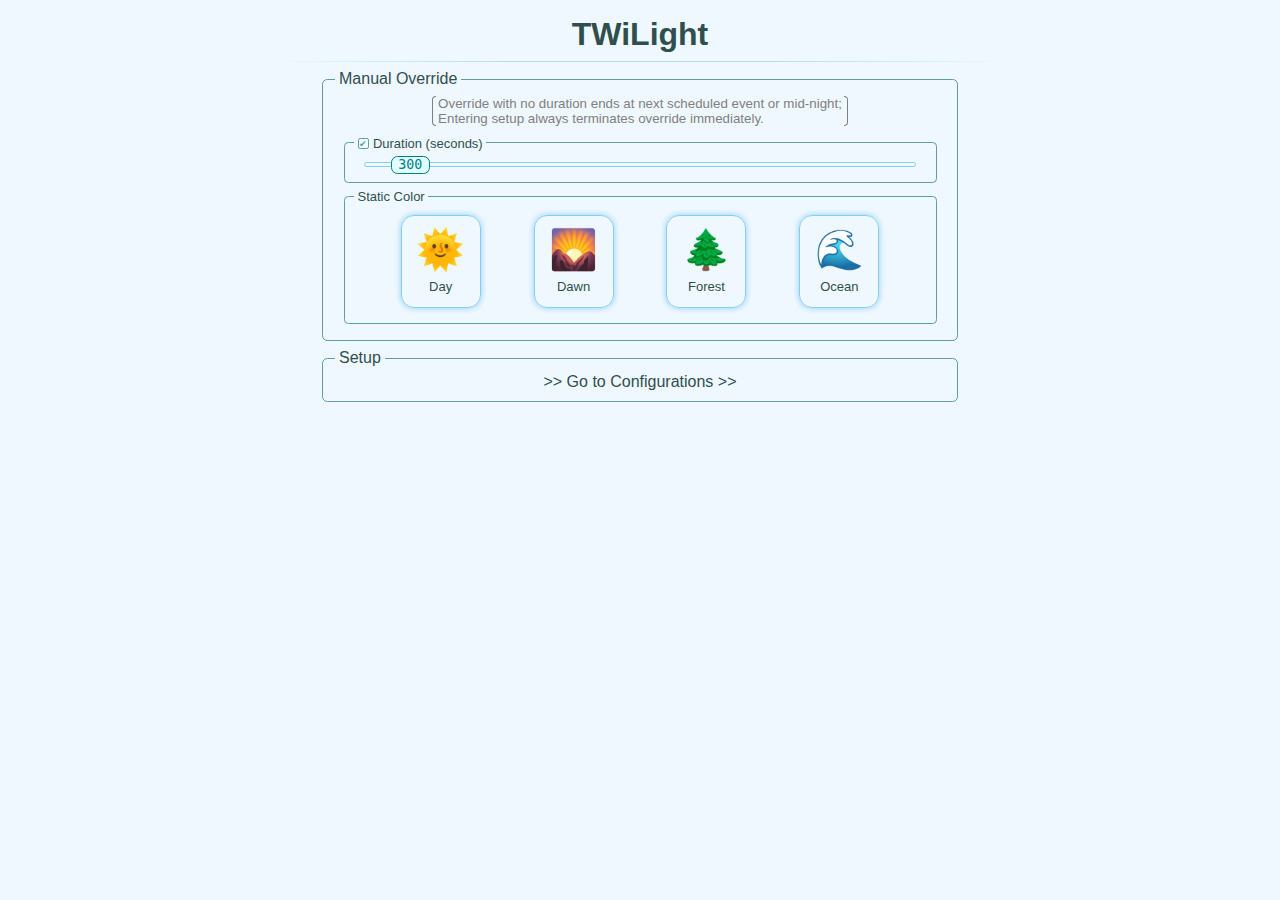
<file: data/http/index.html>
<!DOCTYPE html>
<html>

<head>
  <title>Welcome to Project TWiLight!</title>
  <meta name="viewport" content="width=device-width, initial-scale=1.0" />
  <link rel="stylesheet" href="config/css/jquery-ui-1.14.1.structure.min.css">
  <link rel="stylesheet" href="config/css/zw_base.css">
  <link rel="stylesheet" href="config/css/zw_sysmgmt.css">
  <link rel="stylesheet" href="config/css/zw_app.css">
  <script src="config/js/jquery-3.7.1.min.js"></script>
  <script src="config/js/jquery-ui-1.14.1.min.js"></script>
  <script src="config/js/jquery.ui.touch-punch.js"></script>
  <script src="config/js/zw_base.js"></script>
  <style>
    .config-container {
      max-width: 40em;
      min-width: 30em;
      margin: 0 auto;
    }

    #manual-override\:duration-slider {
      margin: 0.5em 0.75em;
    }

    #manual-override\:duration-slider .ui-slider-handle {
      width: 3em;
      margin-left: -1.5em;
      color: teal;
    }

    #manual-override\:duration-slider .ui-slider-handle input {
      width: 2.8em;
    }

    #manual-override\:color ul.card-space {
      max-width: none;
      min-width: none;
      width: 100%;
      justify-content: space-evenly;
    }

    #manual-override\:color li.card {
      width: 4em;
      margin: 0.5em;
      padding: 1.2em 1em 1em
    }

    #manual-override\:color div.card-icon {
      font-size: 3em;
    }
  </style>

</head>

<body>
  <div id="page-container">
    <div id="page-heading">
      <h1>TWiLight</h1>
      <hr>
    </div>
    <div id="page-content">
      <div class="config-container">
        <fieldset>
          <legend>Manual Override</legend>
          <div class="tip nowrap">
            Override with no duration ends at next scheduled event or mid-night;<br>
            Entering setup always terminates override immediately.
          </div>
          <div class="sub-params nowrap">
            <fieldset id="manual-override:duration" class="checkbox-enabled">
              <legend>
                <label for="manual-override:duration-enable">
                  <input type="checkbox" id="manual-override:duration-enable" class="enabler" checked>
                  <span>Duration (seconds)</span>
                </label>
              </legend>
              <div id="manual-override:duration-slider" class="container">
                <div class="ui-slider-handle">
                  <input type="text" inputmode="numeric">
                </div>
              </div>
            </fieldset>
            <fieldset id="manual-override:color">
              <legend>Static Color</legend>
              <div class="flex-row">
                <ul class="card-space">
                  <li class="card" id="manual-override:color:day">
                    <div class="card-icon woff-icon">&#x1F31E;</div>Day
                  </li>
                  <li class="card" id="manual-override:color:dawn">
                    <div class="card-icon woff-icon">&#x1F304;</div>Dawn
                  </li>
                  <li class="card" id="manual-override:color:forest">
                    <div class="card-icon woff-icon">&#x1F332;</div>Forest
                  </li>
                  <li class="card" id="manual-override:color:ocean">
                    <div class="card-icon woff-icon">&#x1F30A;</div>Ocean
                  </li>
                </ul>
              </div>
            </fieldset>
          </div>
        </fieldset>
        <fieldset>
          <legend>Setup</legend>
          <div class="field-contents center">
            <span id="redir-config" class="redir-link">>> Go to Configurations >></span>
          </div>
        </fieldset>
      </div>
    </div>
  </div>

  <dialog id="dialog">
    <div class="dlg-body">
      <span class="dlg-message">This is a message!</span>
    </div>
    <form class="dlg-ctrl" method="dialog">
      <input type="submit" value="OK">
      <input type="reset" value="Cancel">
    </form>
  </dialog>

  <script>
    const URL_TWILIGHT_OVERRIDE = "/!twilight/override";
    const PARAM_DURATION = 'duration';
    const DEFAULT_TRANSITION_DURATION_MS = 3000;

    const STATIC_COLOR_DAY = '#d9cc82';
    const STATIC_COLOR_DAWN = '#c73b10';
    const STATIC_COLOR_FOREST = '#24b020';
    const STATIC_COLOR_OCEAN = '#1377b0';

    function send_override_request(duration, transition) {
      $.ajax({
        method: 'POST',
        url: URL_TWILIGHT_OVERRIDE + '?' + $.param({ [PARAM_DURATION]: duration }),
        data: JSON.stringify(transition),
        contentType: 'application/json',
      }).fail(function (jqXHR, textStatus) {
        var resp_text = (typeof jqXHR.responseText !== 'undefined') ? jqXHR.responseText : textStatus;
        notify_prompt("Failed to request override:<br>" + resp_text);
      });
    }

    function override_static_color(color) {
      const manual_transition = {
        duration_ms: DEFAULT_TRANSITION_DURATION_MS.toFixed(0),
        type: "uniform-color",
        color: color
      };
      const duration_slider = $("#manual-override\\:duration-slider");
      const duration_enable = $("#manual-override\\:duration-enable");
      const override_duration = duration_enable.is(':checked') ?
        duration_slider.slider("value").toFixed(0) : null;

      send_override_request(override_duration, manual_transition);
    }

    $(function () {
      $('#redir-config').on('click', function () {
        window.top.location.href = "config/index.html";
      });
      input_setup_num_slider($("#manual-override\\:duration-slider"), {
        min: 5, max: 3600, step: 5, pagecount: 60, default: 300,
      });

      $("#manual-override\\:color\\:day").on('click', function () {
        override_static_color(STATIC_COLOR_DAY);
      });
      $("#manual-override\\:color\\:dawn").on('click', function () {
        override_static_color(STATIC_COLOR_DAWN);
      });
      $("#manual-override\\:color\\:forest").on('click', function () {
        override_static_color(STATIC_COLOR_FOREST);
      });
      $("#manual-override\\:color\\:ocean").on('click', function () {
        override_static_color(STATIC_COLOR_OCEAN);
      });
    });
  </script>
</body>

</html>
</file>
<file: data/http/config/css/zw_base.css>
@media (prefers-color-scheme: dark) {

  html,
  body {
    color: powderblue;
    background-color: darkslategray;
    scrollbar-color: teal darkslategray;
  }

  hr {
    border-color: cadetblue;
  }

  a {
    color: cadetblue;
  }

  a:hover {
    color: deepskyblue;
  }

  div#page-heading hr {
    background-image: radial-gradient(cadetblue 15%, transparent, transparent);
  }

  table,
  table thead {
    border-color: cadetblue;
  }

  table.list tbody tr:nth-child(odd) {
    background-color: teal;
  }

  table.list tbody tr:nth-child(even) {
    background-color: darkslategray;
  }

  table.interactive.list tbody tr:hover {
    outline-color: deepskyblue;
    filter: hue-rotate(30deg) brightness(1.2);
  }

  table.interactive.list tbody tr.selected {
    text-shadow: 0 0 1em white;
    filter: hue-rotate(-120deg) brightness(1.1);
  }

  select,
  textarea,
  input[type="text"],
  input[type="password"],
  input[type="time"] {
    color: aliceblue;
    background-color: darkolivegreen;
    border-color: powderblue;
  }

  select:hover,
  textarea:hover,
  input[type="text"]:hover,
  input[type="password"]:hover,
  input[type="time"]:hover {
    background-color: olivedrab;
  }

  select:focus,
  textarea:focus,
  input[type="text"]:focus,
  input[type="password"]:focus,
  input[type="time"]:focus {
    background-color: darkslategray;
  }

  select:disabled,
  textarea:disabled,
  input[type="text"]:disabled,
  input[type="password"]:disabled,
  input[type="time"]:disabled {
    color: darkgray;
    background-color: dimgray;
    border-color: silver;
  }

  option:disabled {
    background-color: darkgray;
    color: darkslategray;
  }

  input[type="submit"],
  input[type="reset"],
  input[type="button"] {
    color: lightskyblue;
    background-color: darkslategray;
    border-color: powderblue;
    box-shadow: inset 0 0 0.5em lightblue;
  }

  input[type="submit"]:hover,
  input[type="submit"]:focus,
  input[type="reset"]:hover,
  input[type="reset"]:focus,
  input[type="button"]:hover,
  input[type="button"]:focus {
    color: deepskyblue;
    box-shadow: inset 0 0 1em skyblue;
  }

  input[type="submit"]:active,
  input[type="reset"]:active,
  input[type="button"]:active {
    color: powderblue;
    background-color: slategray;
    box-shadow: inset 0 0 1em skyblue;
  }

  input[type="submit"]:disabled,
  input[type="reset"]:disabled,
  input[type="button"]:disabled {
    color: silver;
    background-color: darkslategray;
    box-shadow: inset 0 0 1em slategray;
  }

  input[type="checkbox"].embedded {
    color: powderblue;
    border-color: cadetblue;
    background-color: darkslategray;
  }

  input[type="checkbox"].embedded:checked,
  input[type="checkbox"].embedded:hover {
    border-color: deepskyblue;
  }

  dialog {
    color: powderblue;
    background-color: darkslategray;
    border-color: cadetblue;
    filter: contrast(1.33);
  }

  .dlg-ctrl input[type="reset"] {
    color: chocolate;
    background-color: maroon;
    border-color: sandybrown;
    box-shadow: inset 0 0 0.5em salmon;
  }

  .dlg-ctrl input[type="reset"]:hover,
  .dlg-ctrl input[type="reset"]:focus {
    color: goldenrod;
    box-shadow: inset 0 0 1em salmon;
  }

  .dlg-ctrl input[type="reset"]:active {
    color: gold;
    background-color: firebrick;
  }

  dialog.config {
    scrollbar-color: teal cadetblue;
  }

  dialog.config,
  dialog.config div.dlg-header {
    background-color: teal;
  }

  dialog.config div.dlg-body {
    background: lightblue;
    color: darkslategray;
    /* Lower body chroma, visually separate bottom control section */
    box-shadow: 0 0 1.5em lightblue, 0 0 3em cadetblue, 0 0 8em cadetblue inset;
    /* Higher body chroma, seamless bottom control section
    box-shadow: 0 0 5em lightblue, 0 0 5em teal inset;
    */
  }

  dialog.config .dlg-ctrl input[type="submit"] {
    border-color: darkslategray;
    background-color: teal;
  }

  dialog.config .dlg-ctrl input[type="submit"]:hover,
  dialog.config .dlg-ctrl input[type="submit"]:focus {
    color: powderblue;
  }

  dialog.config .dlg-ctrl input[type="submit"]:active {
    background-color: cadetblue;
  }

  dialog.config .dlg-ctrl input[type="reset"] {
    color: salmon;
    border-color: darkslategray;
    background-color: saddlebrown;
  }

  dialog.config .dlg-ctrl input[type="reset"]:hover,
  dialog.config .dlg-ctrl input[type="reset"]:focus {
    color: lightsalmon;
  }

  dialog.config .dlg-ctrl input[type="reset"]:active {
    color: lightpink;
    background-color: brown;
  }

  dialog.config .dlg-ctrl input[type="button"] {
    color: darkkhaki;
    border-color: darkslategray;
    background-color: olive;
  }

  dialog.config .dlg-ctrl input[type="button"]:hover,
  dialog.config .dlg-ctrl input[type="button"]:focus {
    color: khaki;
    box-shadow: inset 0 0 1em darkkhaki;
  }

  dialog.config .dlg-ctrl input[type="button"]:active {
    color: oldlace;
    background-color: darkkhaki;
  }

  dialog.config .dlg-ctrl input[type="submit"]:disabled,
  dialog.config .dlg-ctrl input[type="reset"]:disabled,
  dialog.config .dlg-ctrl input[type="button"]:disabled {
    color: silver;
    background-color: darkslategray;
    box-shadow: inset 0 0 1em slategray;
  }

  .config-container .tip {
    color: slategray;
  }

  .config-container table.interactive tbody td:hover {
    color: lightcyan;
    background-color: cadetblue;
  }

  .config-container table.interactive tbody tr:has(td:hover) {
    background-color: skyblue;
  }

  .config-container table.interactive tbody tr:has(td>.inline-edit) {
    color: lightcyan;
    background-color: cadetblue;
  }

  .config-container fieldset {
    border-color: teal;
  }

  .config-container input,
  .config-container textarea,
  .config-container select {
    color: lightcyan;
    background-color: cadetblue;
    scrollbar-color: powderblue transparent;
  }

  .config-container select::-webkit-scrollbar-thumb {
    background: cadetblue;
  }

  .config-container select::-webkit-scrollbar-thumb:vertical:hover {
    background: powderblue;
  }

  .config-container input:hover,
  .config-container input:focus,
  .config-container textarea:hover,
  .config-container textarea:focus,
  .config-container select:hover,
  .config-container select:focus,
  .config-container label:hover>input,
  .config-container label:hover>textarea,
  .config-container label:hover>select {
    color: powderblue;
    background-color: teal;
  }

  .config-container input:disabled,
  .config-container textarea:disabled,
  .config-container select:disabled,
  .config-container label:hover>input:disabled,
  .config-container label:hover>textarea:disabled,
  .config-container label:hover>select:disabled {
    background-color: silver;
    border-color: darkgray;
    color: darkslategrey;
  }

  .config-container input::selection,
  .config-container textarea::selection,
  .config-container select>option:selected {
    color: lightcyan;
    background-color: cadetblue;
  }

  .config-container label:has(input.decor-right)::after,
  .config-container label:has(input.decor-left)::after {
    color: lightblue;
  }

  .config-container .ui-slider {
    border-color: cadetblue;
    background-color: skyblue;
  }

  .config-container .ui-slider-handle {
    border-color: darkslategray;
    background-color: powderblue;
  }

  .config-container .ui-slider-handle:hover,
  .config-container .ui-slider-handle:focus {
    box-shadow: 0 0 0.5em lightcyan;
  }

  .config-container .ui-slider-handle:has(input:focus) {
    background-color: skyblue;
    box-shadow: 0 0 0.5em lightcyan;
  }
}

@media (prefers-color-scheme: light) {

  html,
  body {
    color: darkslategrey;
    background-color: aliceblue;
    scrollbar-color: powderblue azure;
  }

  hr {
    border-color: darkgray;
  }

  a {
    color: teal;
  }

  a:hover {
    color: darkslateblue;
  }

  div#page-heading hr {
    background-image: radial-gradient(powderblue 20%, transparent, transparent);
  }

  table,
  table thead {
    border-color: darkslategrey;
  }

  table.list tbody tr:nth-child(odd) {
    background-color: powderblue;
  }

  table.list tbody tr:nth-child(even) {
    background-color: aliceblue;
  }

  table.interactive.list tbody tr:hover {
    outline-color: deepskyblue;
    filter: hue-rotate(-30deg) brightness(0.9);
  }

  table.interactive.list tbody tr.selected {
    filter: hue-rotate(120deg) brightness(0.9);
  }

  select,
  textarea,
  input[type="text"],
  input[type="password"],
  input[type="time"] {
    color: teal;
    background-color: azure;
    border-color: cadetblue;
  }

  select:hover,
  textarea:hover,
  input[type="text"]:hover,
  input[type="password"]:hover,
  input[type="time"]:hover {
    background-color: lightcyan;
  }

  select:focus,
  textarea:focus,
  input[type="text"]:focus,
  input[type="password"]:focus,
  input[type="time"]:focus {
    background-color: honeydew;
  }

  select:disabled,
  textarea:disabled,
  input[type="text"]:disabled,
  input[type="password"]:disabled,
  input[type="time"]:disabled {
    color: slategrey;
    background-color: darkgray;
    border-color: dimgray;
  }

  option:disabled {
    background-color: lightgray;
    color: dimgray;
  }

  input[type="submit"],
  input[type="reset"],
  input[type="button"] {
    color: steelblue;
    background-color: lightcyan;
    border-color: darkslategrey;
    box-shadow: inset 0 0 0.5em lightskyblue;
  }

  input[type="submit"]:hover,
  input[type="submit"]:focus,
  input[type="reset"]:hover,
  input[type="reset"]:focus,
  input[type="button"]:hover,
  input[type="button"]:focus {
    color: teal;
    box-shadow: inset 0 0 1em skyblue;
  }

  input[type="submit"]:active,
  input[type="reset"]:active,
  input[type="button"]:active {
    color: midnightblue;
    background-color: powderblue;
    box-shadow: inset 0 0 1em deepskyblue;
  }

  input[type="submit"]:disabled,
  input[type="reset"]:disabled,
  input[type="button"]:disabled {
    color: gray;
    background-color: whitesmoke;
    box-shadow: inset 0 0 1em silver;
  }

  input[type="checkbox"].embedded {
    color: darkslategrey;
    border-color: cadetblue;
    background-color: powderblue;
  }

  input[type="checkbox"].embedded:checked,
  input[type="checkbox"].embedded:hover {
    border-color: deepskyblue;
  }

  dialog {
    color: darkslategrey;
    background-color: lightcyan;
    border-color: cadetblue;
  }

  .dlg-ctrl input[type="reset"] {
    color: lightcoral;
    background-color: mistyrose;
    border-color: salmon;
    box-shadow: inset 0 0 0.5em salmon;
  }

  .dlg-ctrl input[type="reset"]:hover,
  .dlg-ctrl input[type="reset"]:focus {
    color: chocolate;
    box-shadow: inset 0 0 1em salmon;
  }

  .dlg-ctrl input[type="reset"]:active {
    color: gold;
    background-color: firebrick;
  }

  dialog.config {
    scrollbar-color: cadetblue powderblue;
  }

  dialog.config,
  dialog.config div.dlg-header {
    background-color: cadetblue;
  }

  dialog.config div.dlg-header {
    color: aliceblue;
  }

  dialog.config div.dlg-body {
    background: lightcyan;
    color: darkolivegreen;
    box-shadow: 0 0 5em lightcyan, 0 0 5em cadetblue inset;
  }

  dialog.config .dlg-ctrl input[type="submit"] {
    background-color: powderblue;
    box-shadow: inset 0 0 0.5em cadetblue;
  }

  dialog.config .dlg-ctrl input[type="submit"]:hover,
  dialog.config .dlg-ctrl input[type="submit"]:focus {
    background-color: lightcyan;
    box-shadow: inset 0 0 1em skyblue;
  }

  dialog.config .dlg-ctrl input[type="submit"]:active {
    box-shadow: inset 0 0 1em skyblue, 0 0 1em lightcyan;
  }

  dialog.config .dlg-ctrl input[type="reset"] {
    color: sienna;
    border-color: sienna;
    background-color: burlywood;
    box-shadow: inset 0 0 0.5em sienna;
  }

  dialog.config .dlg-ctrl input[type="reset"]:hover,
  dialog.config .dlg-ctrl input[type="reset"]:focus {
    background-color: bisque;
    box-shadow: inset 0 0 1em tan;
  }

  dialog.config .dlg-ctrl input[type="reset"]:active {
    box-shadow: inset 0 0 1em tan, 0 0 1em bisque;
  }

  dialog.config .dlg-ctrl input[type="button"] {
    color: darkolivegreen;
    border-color: darkolivegreen;
    background-color: darkkhaki;
    box-shadow: inset 0 0 0.5em darkolivegreen;
  }

  dialog.config .dlg-ctrl input[type="button"]:hover,
  dialog.config .dlg-ctrl input[type="button"]:focus {
    background-color: khaki;
    box-shadow: inset 0 0 1em darkkhaki;
  }

  dialog.config .dlg-ctrl input[type="button"]:active {
    box-shadow: inset 0 0 1em darkkhaki, 0 0 1em khaki;
  }

  dialog.config .dlg-ctrl input[type="submit"]:disabled,
  dialog.config .dlg-ctrl input[type="reset"]:disabled,
  dialog.config .dlg-ctrl input[type="button"]:disabled {
    color: gray;
    background-color: whitesmoke;
    box-shadow: inset 0 0 1em silver;
  }

  .config-container .tip {
    color: grey;
  }

  .config-container table.interactive tbody td:hover {
    color: lightcyan;
    background-color: cadetblue;
  }

  .config-container table.interactive tbody tr:has(td:hover) {
    background-color: lightblue;
  }

  .config-container table.interactive tbody tr:has(td>.inline-edit) {
    color: lightcyan;
    background-color: cadetblue;
  }

  .config-container fieldset {
    border-color: cadetblue;
  }

  .config-container input,
  .config-container textarea,
  .config-container select {
    color: cadetblue;
    background-color: azure;
    scrollbar-color: cadetblue transparent;
  }

  .config-container select::-webkit-scrollbar-thumb {
    background: powderblue;
  }

  .config-container select::-webkit-scrollbar-thumb:vertical:hover {
    background: skyblue;
  }

  .config-container input:hover,
  .config-container input:focus,
  .config-container textarea:hover,
  .config-container textarea:focus,
  .config-container select:hover,
  .config-container select:focus,
  .config-container label:hover>input,
  .config-container label:hover>textarea,
  .config-container label:hover>select {
    background-color: honeydew;
  }

  .config-container input:disabled,
  .config-container textarea:disabled,
  .config-container select:disabled,
  .config-container label:hover>input:disabled,
  .config-container label:hover>textarea:disabled,
  .config-container label:hover>select:disabled {
    background-color: gainsboro;
    border-color: darkgray;
    color: grey;
  }

  .config-container input::selection,
  .config-container textarea::selection,
  .config-container select>option:selected {
    color: azure;
    background-color: cadetblue;
  }

  .config-container label:has(input.decor-right)::after,
  .config-container label:has(input.decor-left)::after {
    color: cadetblue;
  }

  .config-container .ui-slider {
    border-color: skyblue;
    background-color: aliceblue;
  }

  .config-container .ui-slider-handle {
    border-color: teal;
    background-color: lightcyan;
  }

  .config-container .ui-slider-handle:hover,
  .config-container .ui-slider-handle:focus {
    box-shadow: 0 0 0.5em lightskyblue;
  }

  .config-container .ui-slider-handle:has(input:focus) {
    background-color: lightyellow;
    box-shadow: 0 0 0.5em lightskyblue;
  }
}

@media (pointer: coarse) {

  .fine-pointer {
    display: none;
  }

  .coarse-pointer {
    display: initial;
  }

}

@media (pointer: fine) {

  .fine-pointer {
    display: initial;
  }

  .coarse-pointer {
    display: none;
  }

}

@font-face {
  font-family: "zw-icons";
  src: url("../fonts/zw_icons.woff2");
  font-display: block;
}

.hidden {
  display: none !important;
}

.nowrap {
  white-space: nowrap;
}

.center {
  text-align: center;
}

.woff-icon {
  font-family: "zw-icons";
}

body {
  font-family: sans-serif;
}

body * {
  transition: color 0.2s, background-color 0.2s, border-color 0.2s, box-shadow 0.2s, outline-color 0.2s;
  scrollbar-width: thin;
}

h1 {
  text-align: center;
}

hr {
  border-width: 1pt;
  border-style: solid;
  margin: 0.5em 0;
}

a {
  text-decoration: none;
}
a:focus {
  outline: none;
}

div.flex-row {
  display: flex;
}

div.flex-spread {
  justify-content: space-between;
  gap: 0.5em;
}
div#page-container {
  margin: 0 auto;
}

div#page-heading {
  margin: 1em 0 0;
  white-space: nowrap;
  overflow: hidden;
}

div#page-heading h1 {
  margin: 0;
}

div#page-heading div {
  white-space: nowrap;
  overflow: hidden;
}

div#page-heading hr {
  border: none;
  margin: 0.5em auto;
  width: 70%;
  height: 1pt;
}

div#page-content {
  position: relative;
}

table {
  text-align: left;
  border-collapse: collapse;
}

table.full-width {
  margin: 0.5em;
  width: calc(100% - 1em);
  border-width: 3px;
  border-style: double;
}

table.interactive.list tbody tr {
  outline: 1px solid transparent;
  cursor: pointer;
}

table th,
table td {
  padding: 0.125em 0.25em;
  position: relative;
}

table thead {
  border-bottom-width: 1px;
  border-bottom-style: solid;
}

select,
textarea {
  border-radius: 0;
  padding: 0.1em;
}

select::-webkit-scrollbar {
  width: 6pt;
  background: transparent;
}

input,
button,
select,
textarea,
label {
  cursor: pointer;
}

input:focus,
button:focus,
select:focus,
textarea:focus {
  outline: none;
}

button:disabled,
select:disabled,
textarea:disabled,
input:disabled,
label:has(:disabled) {
  cursor: default;
}

input,
label,
label>span {
  vertical-align: middle;
}

input[type="text"],
input[type="password"],
input[type="time"] {
  border-width: 1px;
  border-style: solid;
  padding: 0.2em 0.4em;
}

textarea:focus,
input[type="text"]:focus,
input[type="password"]:focus,
input[type="time"]:focus {
  cursor: text;
}

input[type="submit"],
input[type="reset"],
input[type="button"] {
  padding: 0.4em 0.8em;
  border-width: 1px;
  border-style: solid;
  border-radius: 0.5em;
}

input[type="checkbox"],
input[type="radio"] {
  margin: 0;
  appearance: none;
  display: inline-block;
  width: 0.9em;
  height: 0.9em;
  box-sizing: content-box;
  line-height: 1em;
  text-align: center;
  border-width: 1pt;
  border-style: solid;
}

input[type="checkbox"] {
  border-radius: 0.2em;
}
input[type="radio"] {
  border-radius: 0.9em;
}

input[type="checkbox"]:checked:before,
input[type="radio"]:checked:before {
  font-size: smaller;
  display: block;
}
input[type="checkbox"]:checked:before {
  content: '\2714';
}
input[type="radio"]:checked:before {
  content: '\2731';
}

fieldset {
  border-radius: 0.33em;
  border-width: 1pt;
  border-style: solid;
  margin-top: 0.5em;
  position: relative;
}

fieldset:first-child {
  margin-top: 0;
}

fieldset>legend {
  padding: 0 0.25em;
  cursor: default;
  user-select: none;
}

fieldset>legend input[type="checkbox"] {
  font-size: smaller;
}

fieldset:has(>legend input[type="checkbox"])>.field-contents {
  filter: contrast(0.6);
  pointer-events: none;
}

fieldset:has(>legend input[type="checkbox"]:checked)>.field-contents {
  filter: none;
  pointer-events: all;
}

dialog {
  padding: 1em;
  border-width: 3px;
  border-style: double;
  max-width: 20em;
  min-width: 10em;
  overflow: auto;
  outline: none;
}

dialog:modal {
  top: -10%;
  box-shadow: 0 0 3em black;
}

dialog .dlg-header {
  user-select: none;
  position: relative;
  padding: 0.4em 0.4em 0.3em;
}

dialog .dlg-body {
  margin: 0 0.5em 0.5em;
  max-height: 6em;
  overflow: auto;
  outline: none;
}

dialog .dlg-body p {
  margin: 0 0 0.5em;
}

dialog .dlg-ctrl {
  user-select: none;
  text-align: center;
}

.dlg-ctrl input[type="submit"],
.dlg-ctrl input[type="reset"],
.dlg-ctrl input[type="button"] {
  margin: 0 0.5em;
}

dialog::backdrop {
  backdrop-filter: blur(5px) brightness(0.9);
}
dialog.config {
  top: 0;
  max-width: 75%;
  max-height: none;
  padding: 0;
  border: none;
  font-size: 11pt;
  border-radius: 0.5em;
}

dialog.config div.dlg-header {
  z-index: 1;
}
dialog.config div.dlg-body {
  margin: 0;
  padding: 0.5em 0.75em;
  max-height: calc(75vh - 4em);
  position: relative;
}

dialog.config .dlg-ctrl {
  padding: 0.5em 0.75em 0.75em;
}

dialog.config input {
  font-size: inherit;
}

dialog.config .ui-slider-handle input {
  font-size: small;
}

.config-container .ui-slider,
.config-container .ui-slider .ui-slider-handle {
  box-sizing: border-box;
  text-align: center;
  border-width: 1pt;
  border-style: solid;
  border-radius: 0.5em;
}

.config-container .ui-slider {
  height: 0.4em;
  margin: 0.5em;
  cursor: pointer;
}

.config-container .ui-slider .ui-slider-handle {
  top: -0.55em;
  height: 1.4em;
  line-height: 1.15em;
  outline: none;
}

.config-container .ui-slider .ui-slider-handle>input {
  border: none;
  padding: 0;
  border-radius: 0.33em;
  background-color: transparent !important;
  color: inherit;
  text-align: center;
  font-family: monospace;
  pointer-events: none;
}

.config-container .ui-slider-handle:has(input:focus) {
  border-style: dashed;
}

.config-container div.sub-params {
  margin: 0.5em;
  font-size: small;
}

.config-container div.sub-params>div {
  margin: 0.5em 0;
}

.config-container input.decor-right {
  padding-right: 1.2em;
}

.config-container input.decor-left {
  padding-left: 1.2em;
}

.config-container label:has(input.decor-right)::after,
.config-container label:has(input.decor-left)::after {
  position: relative;
  display: inline-block;
  vertical-align: middle;
  width: 1em;
}

.config-container label:has(input.decor-right)::after {
  text-align: left;
  margin-left: -1.5em;
}

.config-container label:has(input.decor-left)::after {
  text-align: right;
  margin-left: -5.3em;
}

.config-container label:has(input.decor-deg)::after {
  content: "\B0";
}
.config-container label:has(input.decor-pct)::after {
  content: "%";
}
.config-container label:has(input.decor-hash)::after {
  content: "#";
}

.config-container .tip {
  font-size: smaller;
  display: table;
  margin: 0 auto;
  border-spacing: 0.2em;
}
.config-container .tip::before,
.config-container .tip::after {
  padding: 0 0.125em;
  content: "";
  display: table-cell;
  border-width: 1pt;
  border-style: solid;
}
.config-container .tip::before {
  border-right: none;
  border-radius: 0.5em 0 0 0.5em;
}
.config-container .tip::after {
  border-left: none;
  border-radius: 0 0.5em 0.5em 0;
}
.config-container .tip>div {
  text-align: initial;
  display: inline-block;
}
</file>
<file: data/http/config/css/zw_sysmgmt.css>
@media (prefers-color-scheme: dark) {

  ul.card-space li.card {
    border-color: powderblue;
    box-shadow: 0 0 .5em cadetblue;
  }

  ul.card-space li.card:active,
  ul.card-space li.card.dropzone.drag-hover {
    color: aliceblue;
    background-color: teal;
  }

  ul.card-space li.card.disabled,
  ul.card-space li.card.dropzone.disabled {
    color: gray;
    border-color: gray;
    box-shadow: 0 0 .5em dimgray;
  }

  ul.card-space li.card.disabled:active,
  ul.card-space li.card.dropzone.disabled.drag-hover {
    background-color: rgba(16, 32, 24, .3);
  }

  ul.card-space li.card:hover {
    box-shadow: 0 0 1em powderblue;
  }

  ul.card-space li.card.disabled:hover {
    border-color: gray;
    box-shadow: 0 0 .5em dimgray;
  }

  ul.card-space li.card.prog-test {
    background-image: linear-gradient(0deg, teal 28%, transparent 33%)
  }

}

@media (prefers-color-scheme: light) {

  ul.card-space li.card {
    border-color: skyblue;
    box-shadow: 0 0 .5em lightskyblue;
  }

  ul.card-space li.card:active,
  ul.card-space li.card.dropzone.drag-hover {
    color: darkgreen;
    background-color: powderblue;
  }

  ul.card-space li.card.disabled,
  ul.card-space li.card.dropzone.disabled {
    color: dimgray;
    border-color: silver;
    box-shadow: 0 0 .5em gray;
  }

  ul.card-space li.card.disabled:active,
  ul.card-space li.card.dropzone.disabled.drag-hover {
    background-color: gainsboro;
  }

  ul.card-space li.card:hover {
    border-color: cadetblue;
    box-shadow: 0 0 1em cadetblue;
  }

  ul.card-space li.card.disabled:hover {
    border-color: silver;
    box-shadow: 0 0 .5em gray;
  }

  ul.card-space li.card.prog-test {
    background-image: linear-gradient(0deg, lightblue 28%, transparent 33%)
  }

}

ul.card-space {
  display: flex;
  flex-wrap: wrap;
  justify-content: center;
  position: relative;
  margin: 0;
  padding: 0;
  user-select: none;
  min-width: 20em;
}

ul.card-space li.card {
  display: inline-block;
  margin: 1em;
  padding: 1em;
  border-radius: 1em;
  border-width: 1px;
  border-style: solid;
  text-align: center;
  cursor: pointer;
  position: relative;
}

ul.card-space li.card.disabled {
  cursor: not-allowed;
}

ul.card-space li.card .card-icon {
  font-size: 4em;
  line-height: 100%;
  margin-bottom: 6pt;
}

ul.card-space li.card.dropzone label {
  cursor: inherit;
  pointer-events: none;
}

ul.card-space li.card.dropzone input {
  position: absolute;
  top: 50%;
  left: 50%;
  display: block;
  width: 1em;
  height: 1em;
  overflow: hidden;
  z-index: -1;
}
</file>
<file: data/http/config/css/zw_app.css>
@media (prefers-color-scheme: dark) {

  #config-sections>h3 {
    color: cadetblue;
    background-color: teal;
  }

  #config-sections>h3.ui-state-hover {
    color: powderblue;
    background-color: darkcyan;
  }

  #config-sections>h3.ui-state-active {
    color: lightcyan;
    background-color: darkcyan;
  }

  #config-sections>div {
    background-color: powderblue;
    color: darkslategray;
    box-shadow: 0 0 5em cadetblue inset;
  }

  #uniform-color\:color-picker {
    background-color: dimgray;
    box-shadow: 0 0 1em dimgray;
  }

  .sortable-list>li:hover {
    color: lightcyan;
    background-color: cadetblue;
  }
  .sortable-list>li.ui-sortable-helper {
    box-shadow: 0.5em 0.5em 1em cadetblue;
  }
  .sortable-list>li.placeholder,
  .sortable-list>li.list-append:hover {
    border-color: teal;
  }
  .sortable-list>li.ui-sortable-helper,
  .sortable-list>li.list-append:active {
    background-color: darkcyan;
  }

  .sortable-list>li .list-remove:hover {
    background-color: darkcyan;
  }

  .sortable-list>li.item-edit {
    border-color: darkcyan;
    background-color: cadetblue;
  }

  ol[id$=':transition-list']>li .item-desc {
    color: cadetblue;
  }
  ol[id$=':transition-list']>li:hover .item-desc {
    color: powderblue;
  }

}

@media (prefers-color-scheme: light) {

  #config-sections>h3 {
    color: darkslategray;
    background-color: lightblue;
  }

  #config-sections>h3.ui-state-hover {
    color: navy;
    background-color: skyblue;
  }

  #config-sections>h3.ui-state-active {
    color: lightcyan;
    background-color: cadetblue;
  }

  #config-sections>div {
    background-color: lightcyan;
    color: darkolivegreen;
    box-shadow: 0 0 5em powderblue inset;
  }

  #uniform-color\:color-picker {
    background-color: gray;
    box-shadow: 0 0 1em gray;
  }

  .sortable-list>li:hover {
    color: navy;
    background-color: skyblue;
  }
  .sortable-list>li.ui-sortable-helper {
    box-shadow: 0.5em 0.5em 1em gray;
  }
  .sortable-list>li.placeholder,
  .sortable-list>li.list-append:hover {
    border-color: cadetblue;
  }
  .sortable-list>li.ui-sortable-helper,
  .sortable-list>li.list-append:active {
    color: lightcyan;
    background-color: cadetblue;
  }

  .sortable-list>li .list-remove:hover {
    background-color: cadetblue;
  }

  .sortable-list>li.item-edit {
    border-color: darkcyan;
    background-color: cadetblue;
  }

  ol[id$=':transition-list']>li .item-desc {
    color: cadetblue;
  }
  ol[id$=':transition-list']>li:hover .item-desc {
    color: darkcyan;
  }
  ol[id$=':transition-list']>li.ui-sortable-helper:hover .item-desc {
    color: powderblue;
  }

}

span.redir-link {
  cursor: pointer;
}

span.redir-link:hover {
  text-decoration: underline;
}

form#config-form {
  max-width: 40em;
  min-width: 30em;
  margin: 0 auto;
}

#config-form>div.cover {
  position: absolute;
  left: 0;
  right: 0;
  top: 0;
  bottom: 0;
  cursor: progress;
  display: none;
}

#config-form.syncing>div.cover {
  display: block;
  z-index: 100;
}

#config-sections>h3 {
  margin: 0.25em 0.5em 0;
  padding: 0.5em 0.7em 0.3em;
  border-radius: 0.66em 0 0;
}

#config-form.syncing>#config-sections>h3.ui-state-active::after {
  margin: 0 0.2em;
  font-family: "zw-icons";
  content: "\23F3";
  font-size: larger;
  line-height: 0;
  font-weight: normal;
}

#config-sections>div {
  margin: 0 0.5em;
  border-radius: 0 0 0.66em;
  padding: 0.5em 1em 1em;
}

#config-sections table {
  width: 100%;
  font-family: monospace;
}

#config-sections table thead {
  border-bottom-width: 3px;
  border-bottom-style: double;
}

#config-sections table tbody tr {
  border-bottom-width: 1px;
  border-bottom-style: dotted;
}

#config-sections table tbody tr:last-child {
  border-bottom: none;
}

#config-sections table tbody tr:first-child td,
#config-sections table tbody tr:last-child td {
  padding-top: 3pt;
}

#config-sections table.interactive tbody tr {
  cursor: pointer;
  line-height: 1.4em;
  white-space: nowrap;
  transition: height 1s ease-out;
}

#config-sections table.interactive th.tooling {
  width: 1em;
}

#config-sections table.interactive td span {
  pointer-events: none;
}

#config-sections table.interactive td.list-append:after {
  content: '\2795';
}

#config-sections table.interactive td.list-remove:after {
  content: '\274C';
}

#config-sections table.interactive td.list-append,
#config-sections table.interactive td.list-remove {
  opacity: 0.5;
}

#config-sections table.interactive td.list-append:hover,
#config-sections table.interactive td.list-remove:hover {
  opacity: 0.75;
}

#config-sections table.interactive td select,
#config-sections table.interactive td textarea {
  position: absolute;
  left: 0;
  top: 0;
  bottom: 0;
  right: 0;
  box-sizing: border-box;
  outline: none;
}

#config-sections table.interactive td textarea {
  resize: none;
}

#config-sections table.interactive td select>option {
  padding: 0.1em 0.2em;
}

#config-sections table.interactive td.transition-type {
  height: 3.5em;
}

span.color-sample {
  border-radius: 1em;
  padding: 0 0.6em;
}

#strip-length-slider {
  margin: 0.5em 0.75em;
}

#strip-length-slider .ui-slider-handle {
  width: 2.6em;
  margin-left: -1.3em;
}

#strip-length-slider .ui-slider-handle input {
  width: 2.5em;
}

form#config-form div.controls {
  text-align: center;
  margin: 1em;
}

form#config-form div.controls input {
  font-size: 12pt;
  font-weight: bold;
  width: 8em;
  padding: 0.5em;
  margin: 0 0.5em;
}

.color-picker-ctrl {
  margin: 0.5em;
}

.color-picker-ctrl>div {
  margin: 1pt;
  white-space: nowrap;
}

.color-picker-ctrl label>span {
  display: inline-block;
  width: 3.2em;
  text-align: right;
}

.color-picker-ctrl input {
  width: 5.2em;
  padding: 0.2em 0.3em;
  box-sizing: border-box;
  font-family: monospace;
}

#uniform-color\:duration-slider {
  margin: 0.5em 0.75em;
}

#uniform-color\:duration-slider .ui-slider-handle {
  width: 2.6em;
  margin-left: -1.3em;
}

#uniform-color\:duration-slider .ui-slider-handle input {
  width: 2.5em;
}

#uniform-color\:color-picker {
  margin: 0.5em;
  padding: 0.5em;
  border-radius: 1em;
}

.sortable-list {
  padding: 0;
  margin: 0.5em 0;
  list-style: none;
  counter-reset: sortable-list-index;
}
.sortable-list>li {
  margin: 0.25em;
  padding: 0.2em;
  user-select: none;
  cursor: pointer;
  border-width: 1pt;
  border-style: dashed;
  border-color: transparent;
  position: relative;
}
.sortable-list>li:not(.list-append, .placeholder) {
  padding: 0.2em 2.2em 0.2em 2.4em;
}
.sortable-list>li:not(.list-append, .placeholder):before {
  position: absolute;
  display: flex;
  top: 0;
  bottom: 0;
  left: 0;
  width: 1.8em;
  text-align: right;
  justify-content: center;
  flex-direction: column;
  counter-increment: sortable-list-index;
  content: counter(sortable-list-index) '.';
}
.sortable-list>li.item-edit {
  border-radius: 0.5em;
}
.sortable-list>li .list-remove {
  position: absolute;
  display: flex;
  top: 0;
  bottom: 0;
  right: 0;
  width: 2em;
  text-align: center;
  justify-content: center;
  flex-direction: column;
}
.sortable-list>li .list-remove::before {
  content: '\274C';
}
.sortable-list>li.ui-sortable-helper {
  border-radius: 1em;
}
.sortable-list>li.placeholder,
.sortable-list>li.list-append {
  display: block;
  text-align: center;
}
.sortable-list>li.placeholder {
  border-radius: 1em;
}
.sortable-list>li.placeholder::before {
  content: '...';
}
.sortable-list>li.list-append {
  margin: 0 2em;
}
.sortable-list>li.list-append::before {
  content: '\2795';
}
.sortable-list>li .list-remove,
.sortable-list>li.list-append {
  opacity: 0.5;
}
.sortable-list>li .list-remove:hover,
.sortable-list>li.list-append:hover {
  opacity: 0.75;
}

#event-params\:recurrence span.embed-line-below {
  display: block;
  margin-bottom: -1em;
  position: relative;
}
#event-params\:recurrence div.tdex.container {
  margin-left: 0.5em;
}

.checkbox-enabled:has(input.enabler[type="checkbox"])>div.container {
  filter: contrast(0.6) brightness(0.8);
  transition: filter 0.25s;
  pointer-events: none;
}
.checkbox-enabled:has(input.enabler[type="checkbox"]:checked)>div.container {
  filter: none;
  pointer-events: all;
}

ol[id$=':transition-list'] {
  font-size: small;
}
ol[id$=':transition-list']>li .item-name {
  font-weight: bold;
}
</file>
